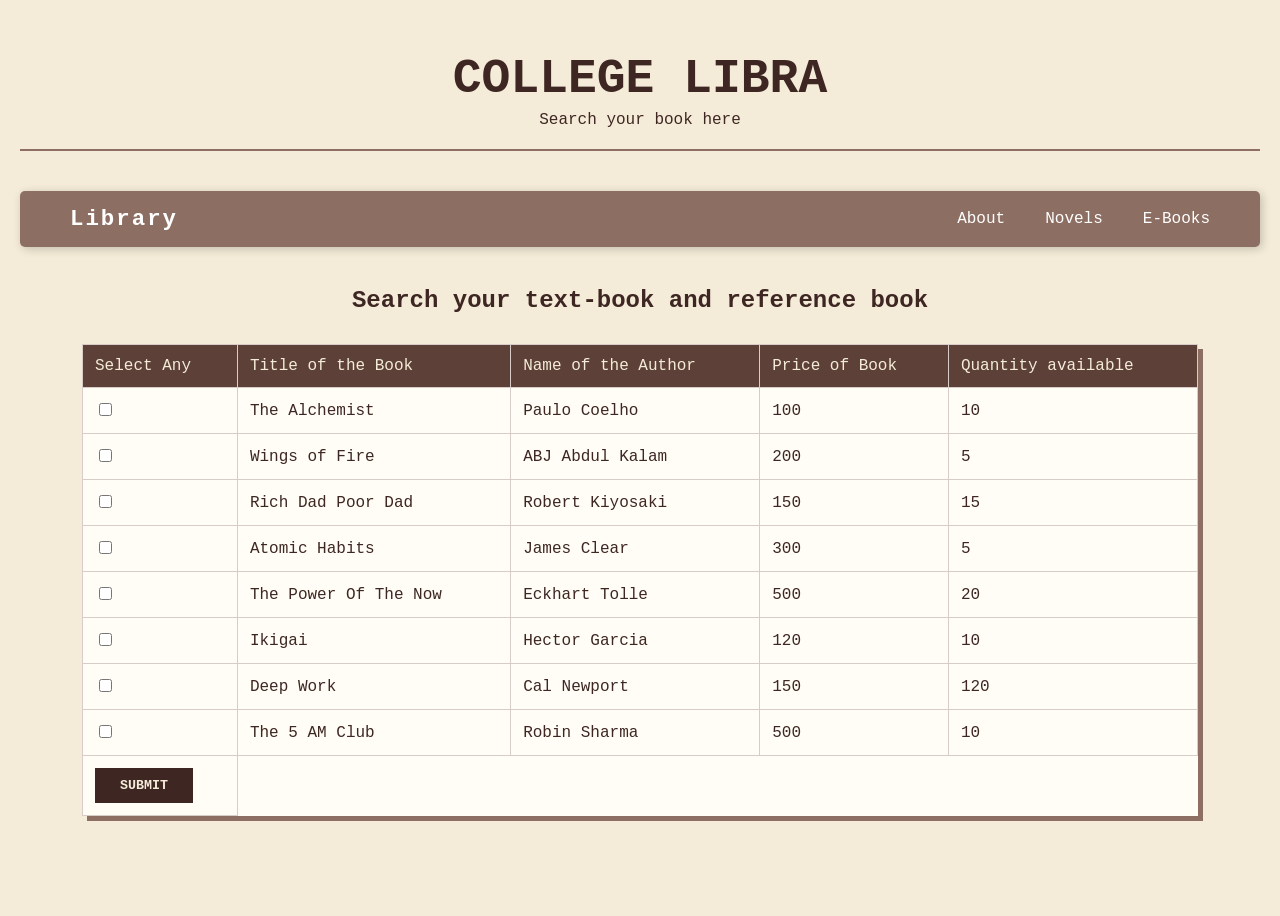
<file: index.html>
<!DOCTYPE html>
<html lang="en">
<head>
    <meta charset="UTF-8">
    <meta name="viewport" content="width=device-width, initial-scale=1.0">
    <title>static web</title>
    <link rel="stylesheet" href="home.css">
</head>
<body>
    <header class="head">
        <h1>College Library!</h1>
        <caption>Search your book here</caption>
    </header>
    

    <main>
    <div class="nav-bar">
    <nav>
        <ul class="nav-list">
            <li class="logo"><a href="index.html" style="text-decoration: none; color: inherit;">Library</a></li>
            
            <div class="nav-links">
                <li><a href="about.html">About</a></li>
                <li><a href="novel.html">Novels</a></li>
                <li><a href="e_book.html">E-Books</a></li>
            </div>
        </ul>
    </nav>
</div>
        

        <h2>Search your text-book and reference book</h2>

        <table cellpadding="10" id="t1">
            <tr>
                <td>
                    <label>Select Any</label>
                </td>
                <td>
                    <label>Title of the Book</label>
                </td>

                <td>
                    <label>Name of the Author</label>
                </td>

                <td>
                    <label>Price of Book</label>
                </td>

                <td>
                    <label>Quantity available</label>
                </td>
            </tr>

            <tr>
                <td><input type="checkbox"></td>
                <td>The Alchemist</td>
                <td>Paulo Coelho</td>
                <td>100</td>
                <td>10</td>
            </tr>

            <tr>
                 <td><input type="checkbox"></td>
                <td>Wings of Fire</td>
                <td>ABJ Abdul Kalam</td>
                <td>200</td>
                <td>5</td>
            </tr>

            <tr>
                 <td><input type="checkbox"></td>
                <td>Rich Dad Poor Dad</td>
                <td>Robert Kiyosaki</td>
                <td>150</td>
                <td>15</td>
            </tr>

            <tr>
                 <td><input type="checkbox"></td>
                <td>Atomic Habits</td>
                <td>James Clear</td>
                <td>300</td>
                <td>5</td>
            </tr>

            <tr>
                 <td><input type="checkbox"></td>
                <td>The Power Of The Now</td>
                <td>Eckhart Tolle</td>
                <td>500</td>
                <td>20</td>
            </tr>

            <tr>
                 <td><input type="checkbox"></td>
                <td>Ikigai</td>
                <td>Hector Garcia</td>
                <td>120</td>
                <td>10</td>
            </tr>

            <tr>
                 <td><input type="checkbox"></td>
                <td>Deep Work</td>
                <td>Cal Newport</td>
                <td>150</td>
                <td>120</td>
            </tr>

            <tr>
                 <td><input type="checkbox"></td>
                <td>The 5 AM Club</td>
                <td>Robin Sharma</td>
                <td>500</td>
                <td>10</td>
            </tr>

            <tr>
                <td>
                    <button type="submit" name="btn">Submit</button>
                </td>
            </tr>
        </table>
    </main>


    <script src="script.js"></script>
    

</body>
</html>
</file>
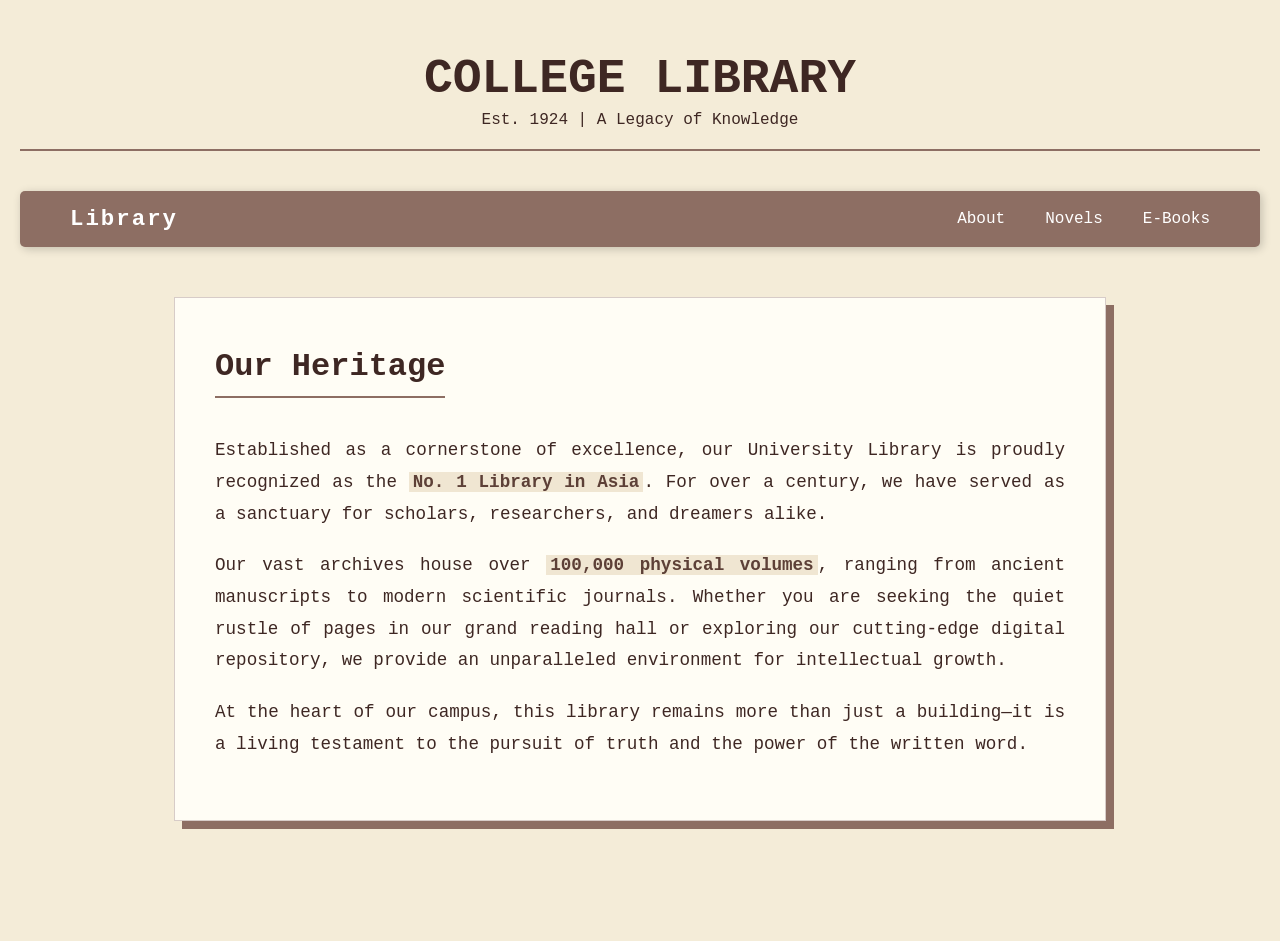
<file: about.html>
<!DOCTYPE html>
<html lang="en">
<head>
    <meta charset="UTF-8">
    <meta name="viewport" content="width=device-width, initial-scale=1.0">
    <title>About - College Library</title>
    <link rel="stylesheet" href="home.css">
</head>
<body>
    <header class="head">
        <h1>College Library</h1>
        <caption>Est. 1924 | A Legacy of Knowledge</caption>
    </header>

    <main>
        <div class="nav-bar">
            <nav>
                <ul class="nav-list">
                    <li class="logo"><a href="index.html">Library</a></li>
                    
                    <div class="nav-links">
                        <li><a href="about.html">About</a></li>
                        <li><a href="novel.html">Novels</a></li>
                        <li><a href="e_book.html">E-Books</a></li>
                    </div>
                </ul>
            </nav>
        </div>

        <section class="about-content">
            <h2>Our Heritage</h2>
            <p>
                Established as a cornerstone of excellence, our University Library is proudly recognized 
                as the <strong>No. 1 Library in Asia</strong>. For over a century, we have served as a sanctuary 
                for scholars, researchers, and dreamers alike. 
            </p>
            <p>
                Our vast archives house over <strong>100,000 physical volumes</strong>, ranging from ancient 
                manuscripts to modern scientific journals. Whether you are seeking the quiet rustle of 
                pages in our grand reading hall or exploring our cutting-edge digital repository, we 
                provide an unparalleled environment for intellectual growth.
            </p>
            <p>
                At the heart of our campus, this library remains more than just a building—it is a 
                living testament to the pursuit of truth and the power of the written word.
            </p>
        </section>
    </main>
</body>
</html>
</file>
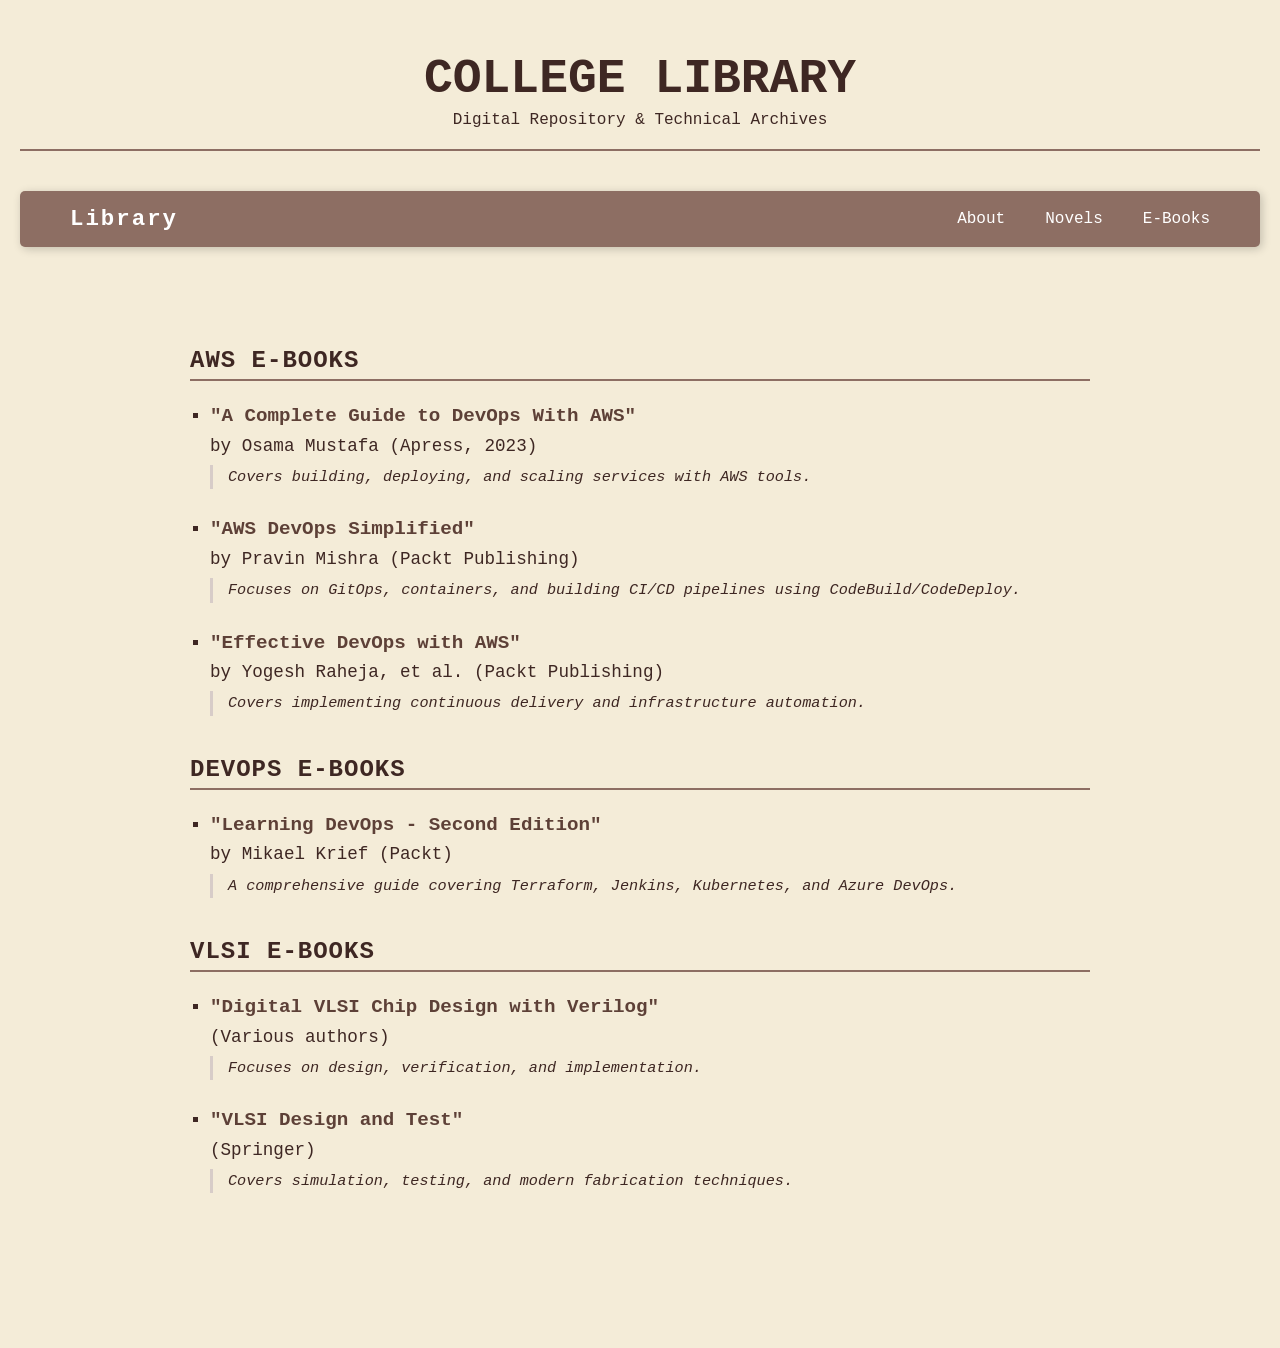
<file: e_book.html>
<!DOCTYPE html>
<html lang="en">
<head>
    <meta charset="UTF-8">
    <meta name="viewport" content="width=device-width, initial-scale=1.0">
    <title>E-Books - College Library</title>
    <link rel="stylesheet" href="home.css">
</head>
<body>
    <header class="head">
        <h1>College Library</h1>
        <caption>Digital Repository & Technical Archives</caption>
    </header>

    <main>
        <div class="nav-bar">
            <nav>
                <ul class="nav-list">
                    <li class="logo"><a href="index.html">Library</a></li>
                    <div class="nav-links">
                        <li><a href="about.html">About</a></li>
                        <li><a href="novel.html">Novels</a></li>
                        <li><a href="e_book.html">E-Books</a></li>
                    </div>
                </ul>
            </nav>
        </div>

        <section class="ebook-section">
            <h2 class="category-title">AWS E-Books</h2>
            <ul class="book-list">
                <li>
                    <strong>"A Complete Guide to DevOps With AWS"</strong> by Osama Mustafa (Apress, 2023) 
                    <span>Covers building, deploying, and scaling services with AWS tools.</span>
                </li>
                <li>
                    <strong>"AWS DevOps Simplified"</strong> by Pravin Mishra (Packt Publishing) 
                    <span>Focuses on GitOps, containers, and building CI/CD pipelines using CodeBuild/CodeDeploy.</span>
                </li>
                <li>
                    <strong>"Effective DevOps with AWS"</strong> by Yogesh Raheja, et al. (Packt Publishing) 
                    <span>Covers implementing continuous delivery and infrastructure automation.</span>
                </li>
            </ul>

            <h2 class="category-title">DevOps E-Books</h2>
            <ul class="book-list">
                <li>
                    <strong>"Learning DevOps - Second Edition"</strong> by Mikael Krief (Packt) 
                    <span>A comprehensive guide covering Terraform, Jenkins, Kubernetes, and Azure DevOps.</span>
                </li>
            </ul>

            <h2 class="category-title">VLSI E-Books</h2>
            <ul class="book-list">
                <li>
                    <strong>"Digital VLSI Chip Design with Verilog"</strong> (Various authors) 
                    <span>Focuses on design, verification, and implementation.</span>
                </li>
                <li>
                    <strong>"VLSI Design and Test"</strong> (Springer) 
                    <span>Covers simulation, testing, and modern fabrication techniques.</span>
                </li>
            </ul>
        </section>
    </main>
</body>
</html>
</file>
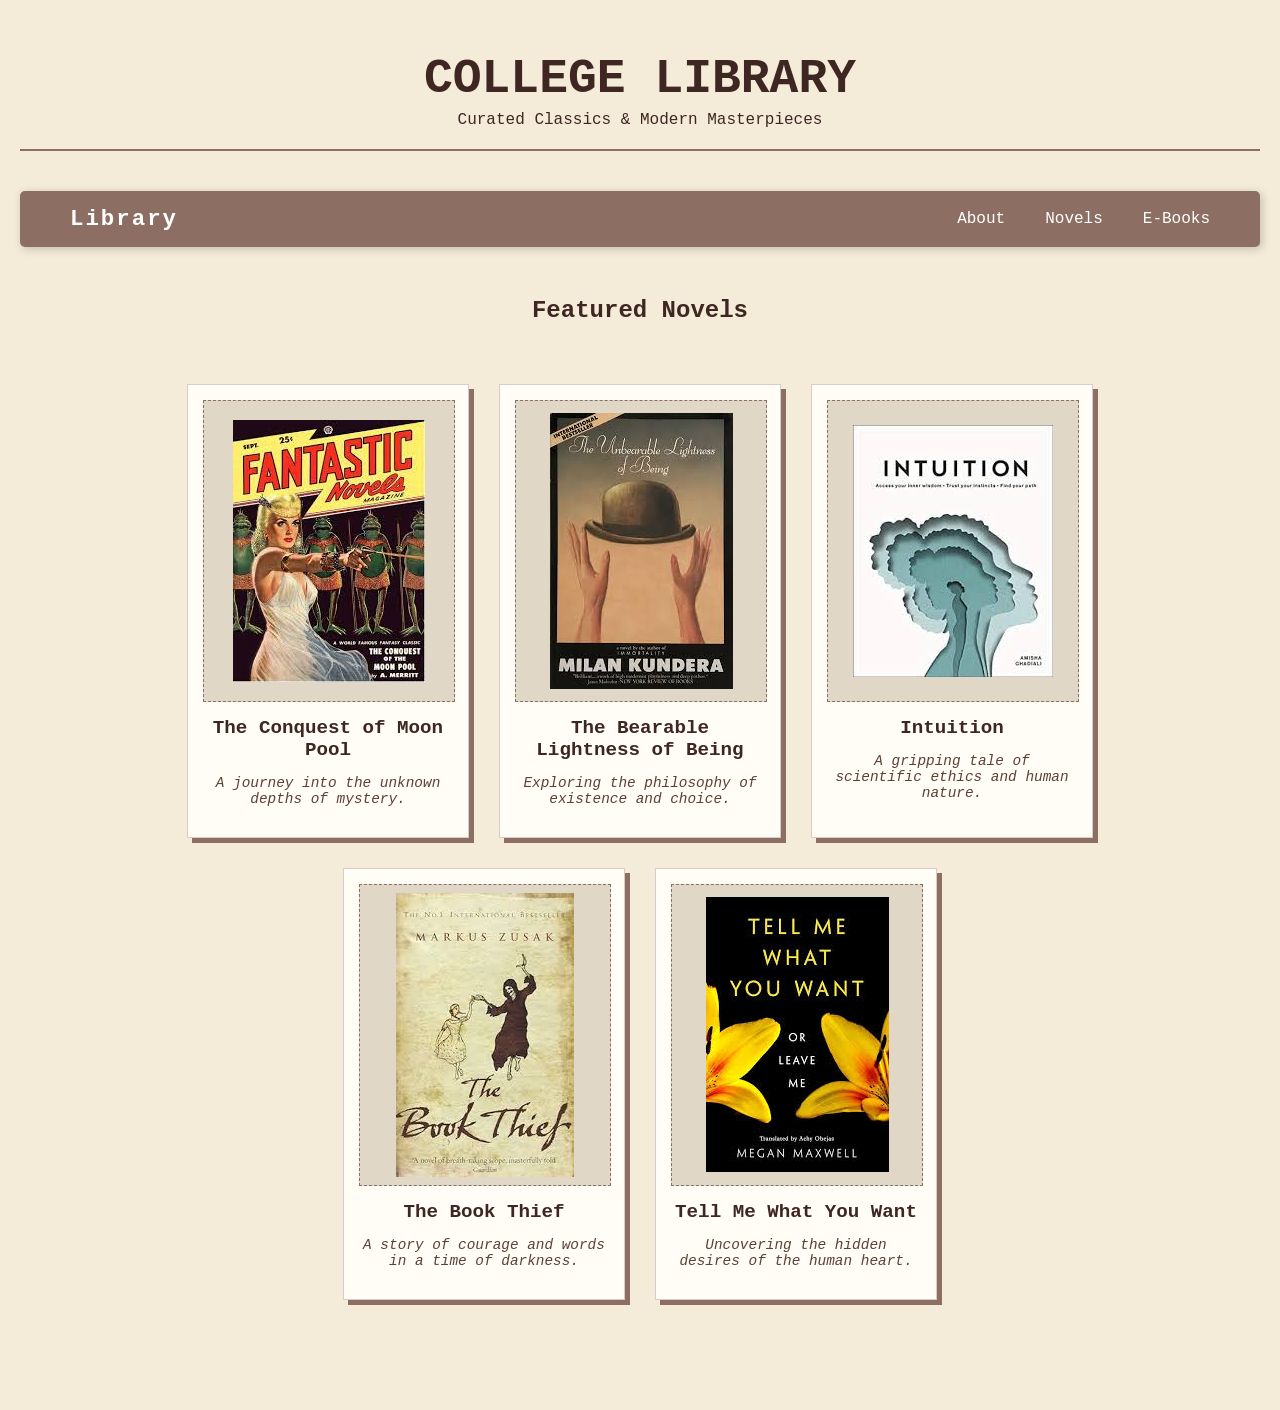
<file: novel.html>
<!DOCTYPE html>
<html lang="en">
<head>
    <meta charset="UTF-8">
    <meta name="viewport" content="width=device-width, initial-scale=1.0">
    <title>Novels - College Library</title>
    <link rel="stylesheet" href="home.css">
</head>
<body>
    <header class="head">
        <h1>College Library</h1>
        <caption>Curated Classics & Modern Masterpieces</caption>
    </header>

    <main>
        <div class="nav-bar">
            <nav>
                <ul class="nav-list">
                    <li class="logo"><a href="index.html">Library</a></li>
                    <div class="nav-links">
                        <li><a href="about.html">About</a></li>
                        <li><a href="novel.html">Novels</a></li>
                        <li><a href="e_book.html">E-Books</a></li>
                    </div>
                </ul>
            </nav>
        </div>

        <h2 class="section-title">Featured Novels</h2>

        <div class="novel-container">
            <div class="book-card">
                <div class="book-image"><img src="images/img1.jpeg"></div>
                <h3>The Conquest of Moon Pool</h3>
                <p>A journey into the unknown depths of mystery.</p>
            </div>

            <div class="book-card">
                <div class="book-image"><img src="images/img2.jpeg"></div>
                <h3>The Bearable Lightness of Being</h3>
                <p>Exploring the philosophy of existence and choice.</p>
            </div>

            <div class="book-card">
                <div class="book-image"><img src="images/img3.jpeg"></div>
                <h3>Intuition</h3>
                <p>A gripping tale of scientific ethics and human nature.</p>
            </div>

            <div class="book-card">
                <div class="book-image"><img src="images/img4.jpeg"></div>
                <h3>The Book Thief</h3>
                <p>A story of courage and words in a time of darkness.</p>
            </div>

            <div class="book-card">
                <div class="book-image"><img src="images/img5.jpeg"></div>
                <h3>Tell Me What You Want</h3>
                <p>Uncovering the hidden desires of the human heart.</p>
            </div>
        </div>
    </main>
</body>
</html>
</file>
<file: home.css>
body {
    background-color: #f4ecd8; 
    color: #3e2723; 
    font-family: 'Courier New', Courier, monospace; 
    margin: 0;
    padding: 20px;
}

.head {
    text-align: center;
    margin-bottom: 40px;
    border-bottom: 2px double #8d6e63;
    padding-bottom: 20px;
}

.head h1 {
    font-size: 3rem;
    font-weight: bold;
    text-transform: uppercase;
    margin-bottom: 5px;
}

.head caption {
    display: block; 
    font-size: 1.2rem;
    font-style: italic;
    color: #5d4037;
}

.nav-list {
    display: flex;
    justify-content: space-between; 
    align-items: center;
    list-style: none;
    padding: 15px 50px; 
    background-color: #8d6e63; 
    color: #fff;
    border-radius: 5px;
    box-shadow: 2px 2px 10px rgba(0,0,0,0.2);
}

.nav-links {
    display: flex;
    gap: 40px; 
    list-style: none;
}

.logo {
    font-weight: bold;
    font-size: 1.4rem;
    letter-spacing: 2px;
}


#t1 {
    width: 90%;
    margin: 30px auto;
    border-collapse: collapse;
    background-color: #fffdf5;
    box-shadow: 5px 5px 0px #8d6e63; 
}

#t1 tr:first-child {
    background-color: #5d4037;
    color: #f4ecd8;
}

#t1 td {
    border: 1px solid #d7ccc8;
    padding: 12px;
}

button[name="btn"] {
    background-color: #3e2723;
    color: #f4ecd8;
    border: none;
    padding: 10px 25px;
    cursor: pointer;
    font-family: inherit;
    font-weight: bold;
    text-transform: uppercase;
}

button[name="btn"]:hover {
    background-color: #5d4037;
}

h2 {
    text-align: center;
    font-size: 1.5rem;
    margin-top: 40px;
}

/* Removes the default blue color and underline from links */
.nav-list a {
    text-decoration: none; 
    color: inherit; /* Takes the white or brown color from the parent <li> */
    display: inline-block;
}

/* Optional: Add a subtle effect when hovering over the links */
.nav-links a:hover {
    text-decoration: underline;
    color: #ffcc00; /* Or any highlight color from your palette */
}



/* below this there is about.html cascading style sheets..........*/
.about-content {
    max-width: 850px;
    margin: 50px auto;
    padding: 40px;
    background-color: #fffdf5; /* Matches the table background */
    box-shadow: 8px 8px 0px #8d6e63; /* Nostalgic offset shadow */
    border: 1px solid #d7ccc8;
    line-height: 1.8; /* Makes the typewriter font easier to read */
}

.about-content h2 {
    text-align: left; /* Aligns header to the left of the content block */
    color: #3e2723;
    font-size: 2rem;
    border-bottom: 2px solid #8d6e63;
    display: inline-block;
    margin-bottom: 20px;
    margin-top: 0; /* Resets the center-aligned H2 from home.css */
}

.about-content p {
    margin-bottom: 20px;
    text-align: justify; /* Gives it a clean, "printed book" look */
    font-size: 1.1rem;
}

.about-content strong {
    color: #5d4037;
    background-color: #f0e6d2; /* Subtle highlight for "No. 1 in Asia" */
    padding: 0 4px;
}

/* Specific adjustment for the footer/bottom margin */
main {
    padding-bottom: 50px;
}




/*  for novel.html css starts below  */



/* Container for the Grid */
.novel-container {
    display: flex;
    flex-wrap: wrap;
    justify-content: center;
    gap: 30px;
    padding: 40px;
}

/* Individual Book Card */
.book-card {
    background-color: #fffdf5;
    width: 250px;
    padding: 15px;
    border: 1px solid #d7ccc8;
    box-shadow: 5px 5px 0px #8d6e63; /* Nostalgic offset shadow */
    text-align: center;
    transition: transform 0.2s;
}

.book-card:hover {
    transform: translateY(-5px); /* Subtle lift on hover */
}

/* Image Placeholder Styling */
.book-image {
    width: 100%;
    height: 300px;
    background-color: #e0d7c6;
    display: flex;
    align-items: center;
    justify-content: center;
    border: 1px dashed #8d6e63;
    margin-bottom: 15px;
    color: #5d4037;
    font-size: 0.9rem;
}

.book-card h3 {
    font-size: 1.2rem;
    color: #3e2723;
    margin: 10px 0;
}

.book-card p {
    font-size: 0.9rem;
    font-style: italic;
    color: #5d4037;
}

.section-title {
    margin-top: 50px;
}




/*  for e-books style start below*/
/* E-Book Specific Styling */
.ebook-section {
    max-width: 900px;
    margin: 40px auto;
    padding: 20px;
}

.category-title {
    text-align: left;
    color: #3e2723;
    border-bottom: 2px solid #8d6e63;
    padding-bottom: 5px;
    margin-top: 40px;
    text-transform: uppercase;
    letter-spacing: 1px;
}

.book-list {
    list-style-type: square;
    padding-left: 20px;
    margin-top: 20px;
}

.book-list li {
    margin-bottom: 25px;
    font-size: 1.1rem;
    line-height: 1.6;
}

.book-list strong {
    display: block;
    color: #5d4037;
    font-size: 1.2rem;
}

.book-list span {
    display: block;
    font-style: italic;
    color: #3e2723;
    margin-top: 5px;
    font-size: 0.95rem;
    border-left: 3px solid #d7ccc8;
    padding-left: 15px;
} 





/* Page Fade-In Animation */
body {
    animation: fadeIn 1s ease-in;
}

@keyframes fadeIn {
    from { opacity: 0; transform: translateY(10px); }
    to { opacity: 1; transform: translateY(0); }
}

/* The Issue Card Styling */
.issue-card {
    position: fixed;
    top: 50%;
    left: 50%;
    transform: translate(-50%, -50%);
    background-color: #fffdf5;
    padding: 30px;
    border: 2px solid #8d6e63;
    box-shadow: 10px 10px 0px #3e2723;
    z-index: 1000;
    width: 300px;
    text-align: center;
}

.issue-card h3 {
    margin-top: 0;
    color: #5d4037;
}

.issue-card ul {
    list-style: none;
    padding: 0;
    margin: 15px 0;
    text-align: left;
}

.issue-card li {
    padding: 5px 0;
    border-bottom: 1px dashed #d7ccc8;
}

.issue-card button {
    background-color: #8d6e63;
    color: white;
    border: none;
    padding: 8px 15px;
    cursor: pointer;
    margin-top: 10px;
}
</file>
